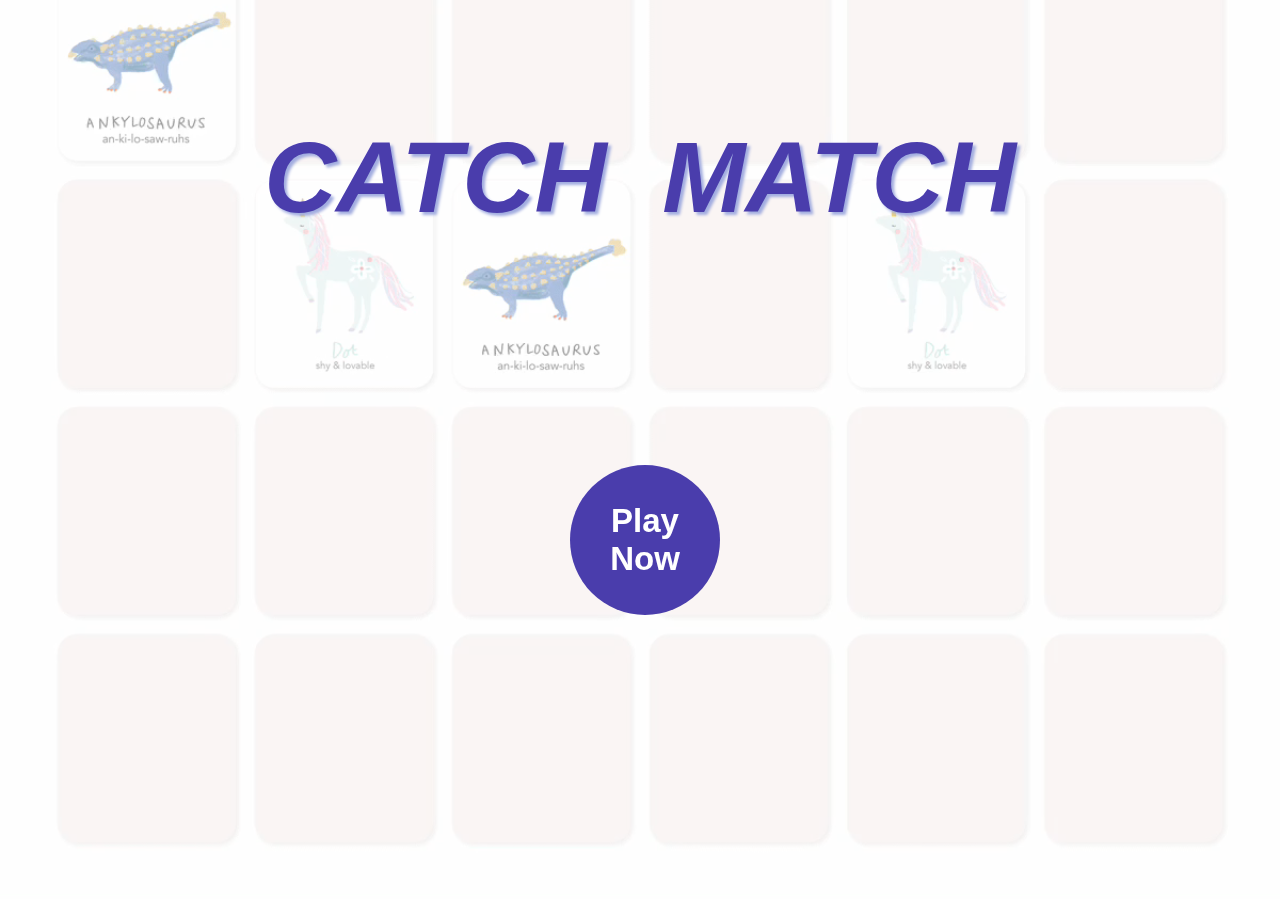
<file: index.html>
<html lang="en">
<head>
	<meta charset="UTF-8">
	<meta http-equiv="X-UA-Compatible" content="IE=edge">
	<meta name="viewport" content="width=device-width, initial-scale=1.0">
	<title>Memory game</title>
	<link rel="stylesheet" href="index-css.css">
</head>
<body>
	<video autoplay muted loop id="myVideo">
		<source src="images/background/background gif.mp4" type="video/mp4">
	</video>
	
	<h1 id="h1">CATCH &nbsp;MATCH</h1>

	<div class="wrap">
		<div class="ele-wrap">
			<a href="themes.html" class="h2-n">Play Now</a>
		</div>
	</div>
</body>
</html>
</file>
<file: index-css.css>
* {
    padding: 0;
    margin: 0;
    box-sizing: border-box;
}

#myVideo {
    position: fixed;
    right: 0;
    bottom: 0;
    min-width: 100%;
    min-height: 100%;
    filter: opacity(50%);
    z-index: -1;
    /* width: auto;
    height: auto; */
}

#h1 {
    z-index: 1;
    text-transform: capitalize;
    font-size: 100px;
    font-style: italic;
    font-family: Verdana, Geneva, Tahoma, sans-serif;
    text-align: center;
    color: rgb(74, 61, 172);
    padding-top: 120px;
    text-shadow: 3px 3px 3px rgb(162, 173, 224);
}

.wrap {
    font-family: sans-serif;
    width: 500px;
    text-align: center;
    padding-left: 180px;
    margin: auto;
    z-index: 1;
}

.ele-wrap {
    width: 150px;
    height: 150px;
    display: block;
    /* margin: auto; */
    background: rgb(74, 61, 172);
    color: rgb(154, 157, 196);
    position: relative;
    top: 230px;
    border-radius: 50%;
    text-align: center;
    z-index: 1;
}

.h2-n {
    position: absolute;
    top: 50%;
    left: 50%;
    font-size: 33px;
    transform: translate(-50%, -50%);
    color: rgb(255, 255, 255);
    text-decoration: none;
    font-weight: 700;
    cursor: pointer;
    z-index: 1;
}

.ele-wrap::before {
    content: '';
    position: absolute;
    left: -10px;
    top: -10px;
    transform: translate(-50%, -50%);
    width: 150px;
    height: 150px;
    border: 10px solid rgb(154, 157, 196);
    border-radius: 50%;
    animation: animate 1.5s linear infinite;
    /* z-index: 1; */
    opacity: 0;
}

.ele-wrap::after {
    animation-delay: .4s;
    content: '';
    position: absolute;
    left: -10px;
    top: -10px;
    transform: translate(-50%, -50%);
    width: 150px;
    height: 150px;
    border: 10px solid rgb(154, 157, 196);
    border-radius: 50%;
    animation: animate 1.5s linear infinite;
    /* z-index: 1; */
    opacity: 0;
}

@keyframes animate {
    0% {
        width: 150px;
        height: 150px;
        transform: scale(1);
    }
    50% {
        opacity: 1;
    }
    100% {
        width: 150px;
        height: 150px;
        opacity: 0;
        transform: scale(1.5);
    }
}
</file>
